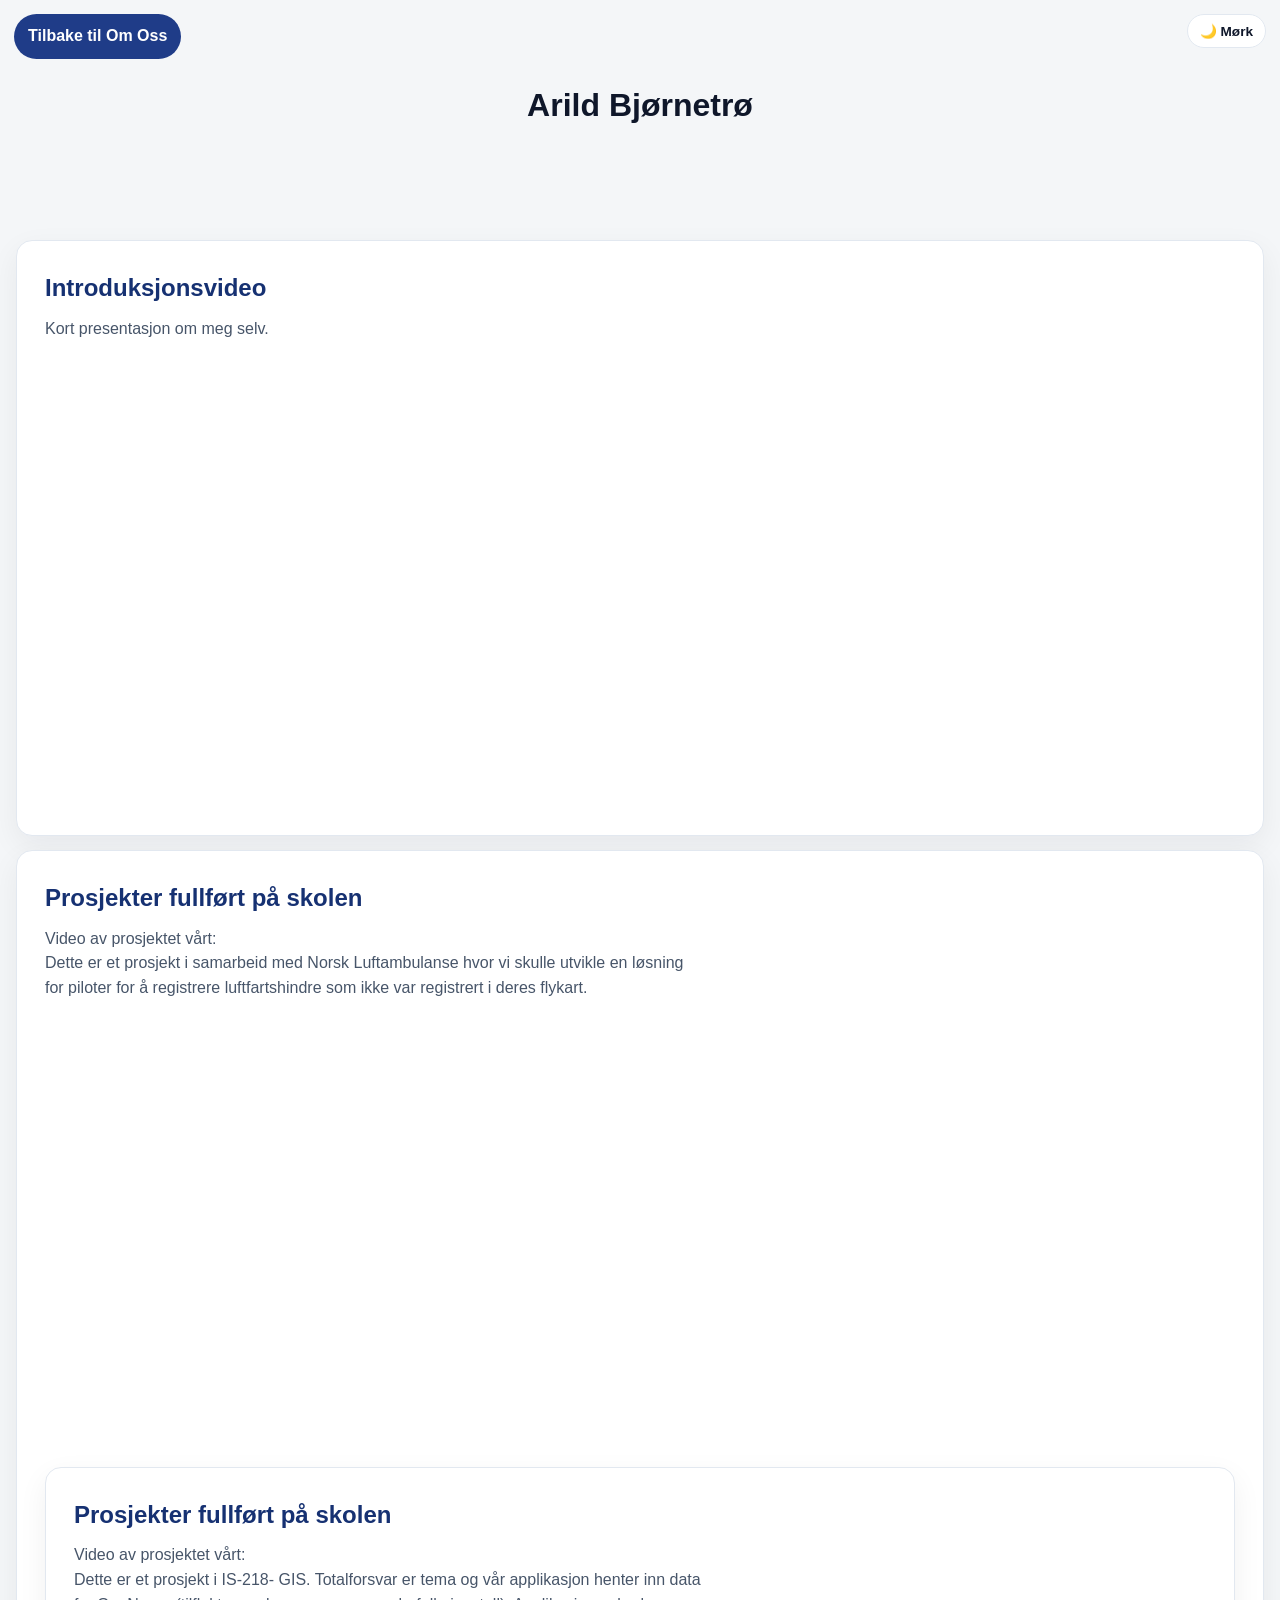
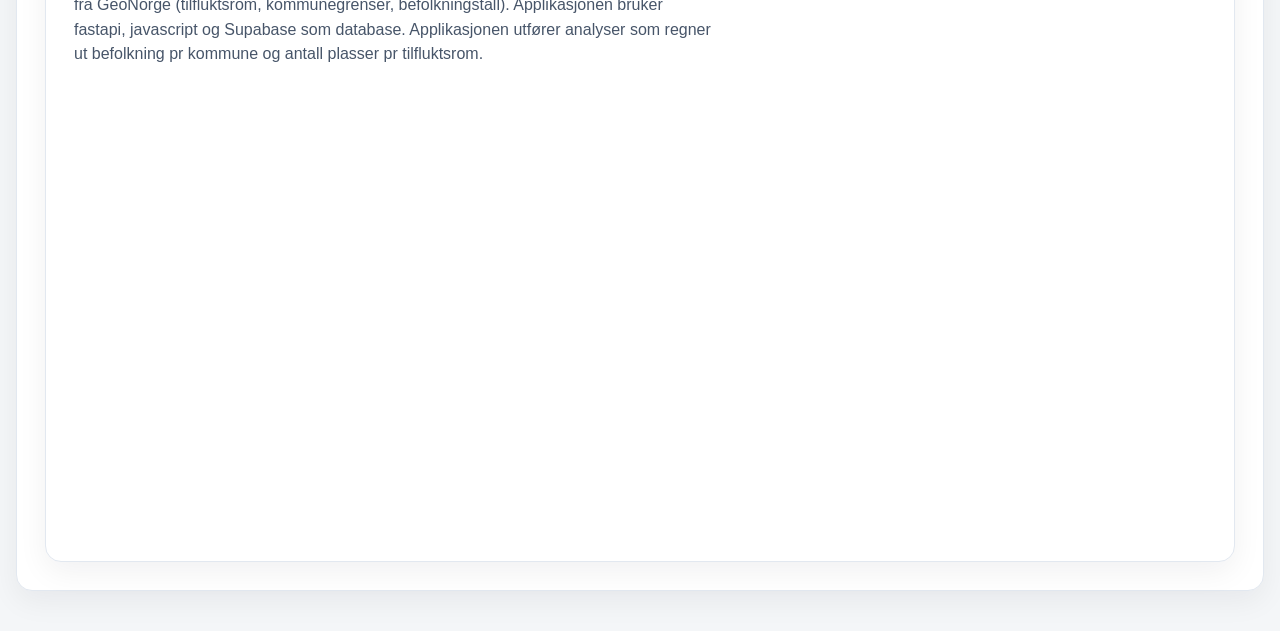
<file: arild.html>
<!DOCTYPE html>
<html lang="no">
<head>
  <meta charset="UTF-8">
  <meta name="viewport" content="width=device-width, initial-scale=1.0">
  <title>Arild - Profilside</title>
  <link rel="stylesheet" href="style.css">
  <script src="theme-toggle.js" defer></script>
</head>
<body>
  <header class="hero">
    <div class="hero-content">
      <h1>Arild Bjørnetrø</h1>
      <a href="index.html#om-oss" class="back-link top-back-link">Tilbake til Om Oss</a>
    </div>
  </header>

  <main class="container">
    <section class="section-card">
      <h2>Introduksjonsvideo</h2>
      <p>Kort presentasjon om meg selv.</p>
      <div class="video-container">
        <iframe 
            src="https://www.youtube.com/embed/Sf_YTWiav9U"
            title="Prosjektvideo"
            frameborder="0"
            allowfullscreen>
        </iframe>
    </div>
    </section>

    <section class="section-card">
      <h2>Prosjekter fullført på skolen</h2>
      <p>Video av prosjektet vårt:</p>
      <p>Dette er et prosjekt i samarbeid med Norsk Luftambulanse hvor vi skulle utvikle en løsning for piloter for å registrere luftfartshindre som ikke var registrert i deres flykart.</p>

    <div class="video-container">
        <iframe 
            src="https://www.youtube.com/embed/swtrMSogWfU"
            title="Prosjektvideo"
            frameborder="0"
            allowfullscreen>
        </iframe>
    </div>

    <section class="section-card">
      <h2>Prosjekter fullført på skolen</h2>
      <p>Video av prosjektet vårt:</p>
      <p>Dette er et prosjekt i IS-218- GIS. Totalforsvar er tema og vår applikasjon henter inn data fra GeoNorge (tilfluktsrom, kommunegrenser, befolkningstall). Applikasjonen bruker fastapi, javascript og Supabase som database. Applikasjonen utfører analyser som regner ut befolkning pr kommune og antall plasser pr tilfluktsrom.</p>

    <div class="video-container">
        <iframe 
            src="https://www.youtube.com/embed/MNejTEorhMQ"
            title="Prosjektvideo"
            frameborder="0"
            allowfullscreen>
        </iframe>
    </div>
    </section>
    
  </main>
</body>
</html>
</file>
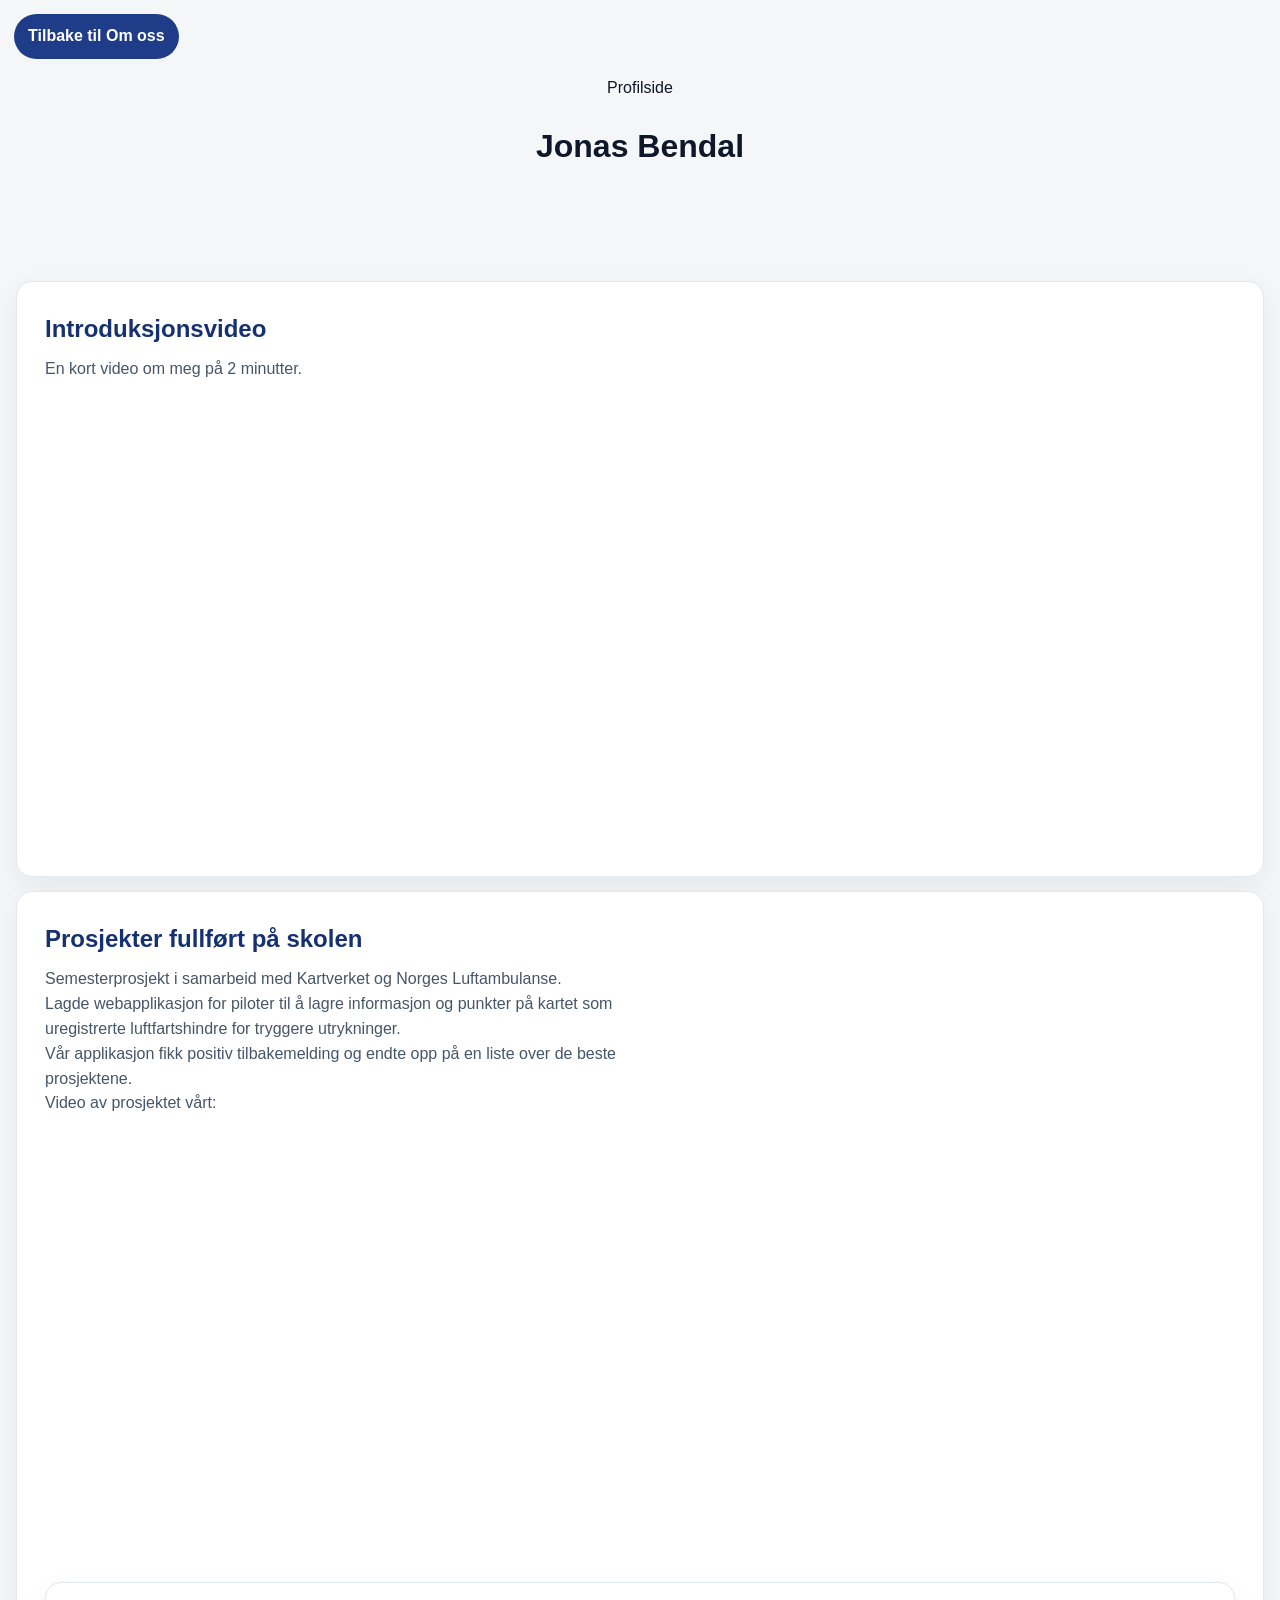
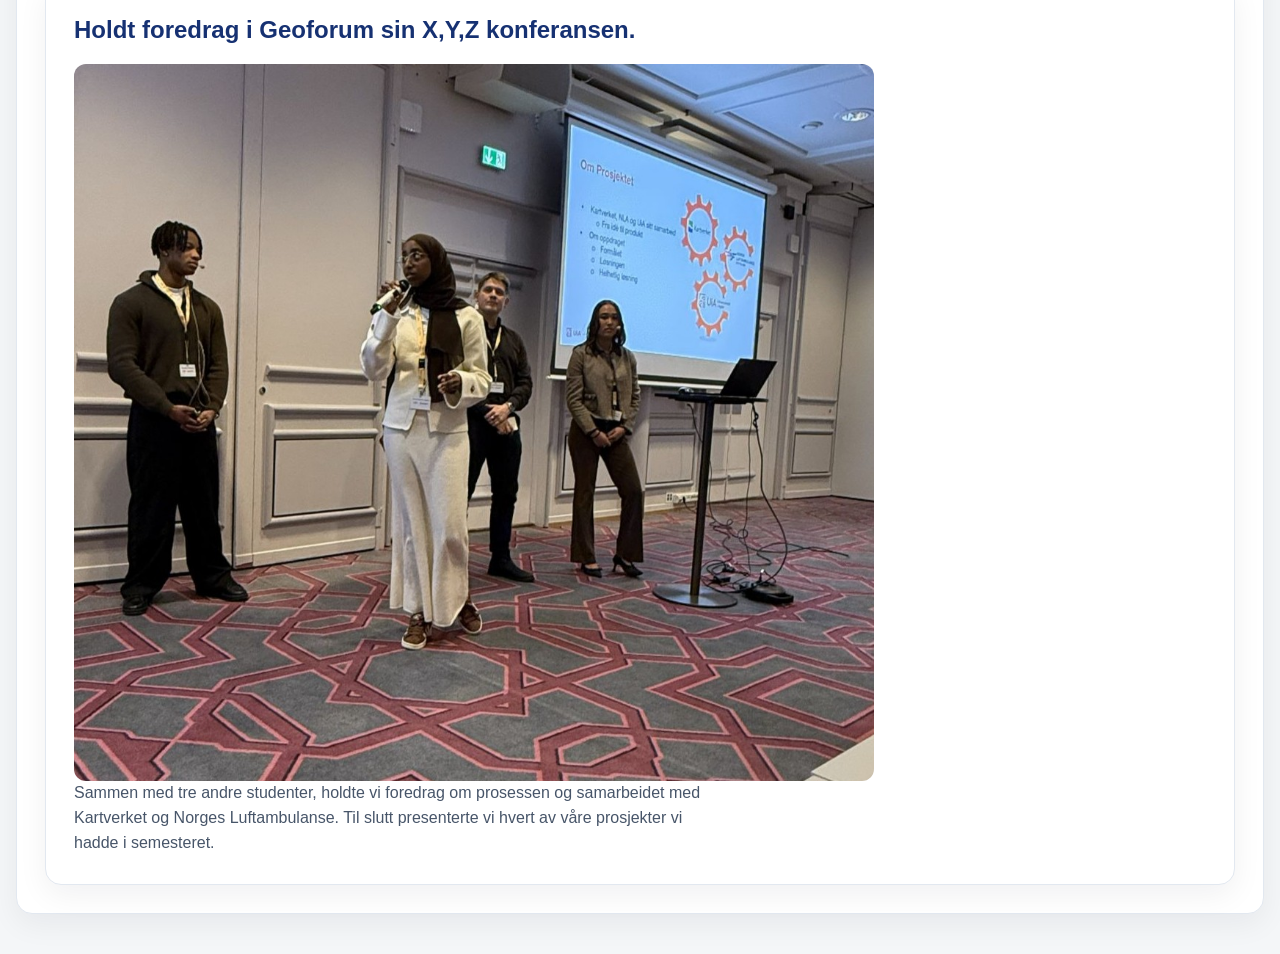
<file: jonas.html>
<!DOCTYPE html>
<html lang="no">
<head>
  <meta charset="UTF-8">
  <meta name="viewport" content="width=device-width, initial-scale=1.0">
  <title>Jonas - Profilside</title>
  <link rel="stylesheet" href="style.css">
</head>
<body>
  <header class="hero">
    <div class="hero-content">
      <p class="eyebrow">Profilside</p>
      <h1>Jonas Bendal</h1>
      <a href="index.html#om-oss" class="back-link top-back-link">Tilbake til Om oss</a>
    </div>
  </header>

  <main class="container">
    <section class="section-card">
      <h2>Introduksjonsvideo</h2>
      <p>En kort video om meg på 2 minutter.</p>
      <div class="video-container">
      <iframe 
          src="https://www.youtube.com/embed/kapdvpylF20"
          title="Introduksjonsvideo"
          frameborder="0"
          allowfullscreen>
        </iframe>
    </div>
    </section>

    <section class="section-card">
      <h2>Prosjekter fullført på skolen</h2>
      <p>Semesterprosjekt i samarbeid med Kartverket og Norges Luftambulanse.<br>Lagde webapplikasjon for piloter til å lagre informasjon og punkter på kartet som uregistrerte luftfartshindre for tryggere utrykninger.<br>Vår applikasjon fikk positiv tilbakemelding og endte opp på en liste over de beste prosjektene.</p>
      <p>Video av prosjektet vårt:</p>

    <div class="video-container">
        <iframe 
            src="https://www.youtube.com/embed/swtrMSogWfU"
            title="Prosjektvideo"
            frameborder="0"
            allowfullscreen>
        </iframe>
    </div>

    <section class="section-card">
      <h2>Holdt foredrag i Geoforum sin X,Y,Z konferansen.</h2>
      <img 
        src="images/Geoforum.jpg" 
        alt="Bilde fra foredraget"
        class="presentation-image">
      <p>Sammen med tre andre studenter, holdte vi foredrag om prosessen og samarbeidet med Kartverket og Norges Luftambulanse. Til slutt presenterte vi hvert av våre prosjekter vi hadde i semesteret.</p>
    </section>

  </main>
</body>
</html>
</file>
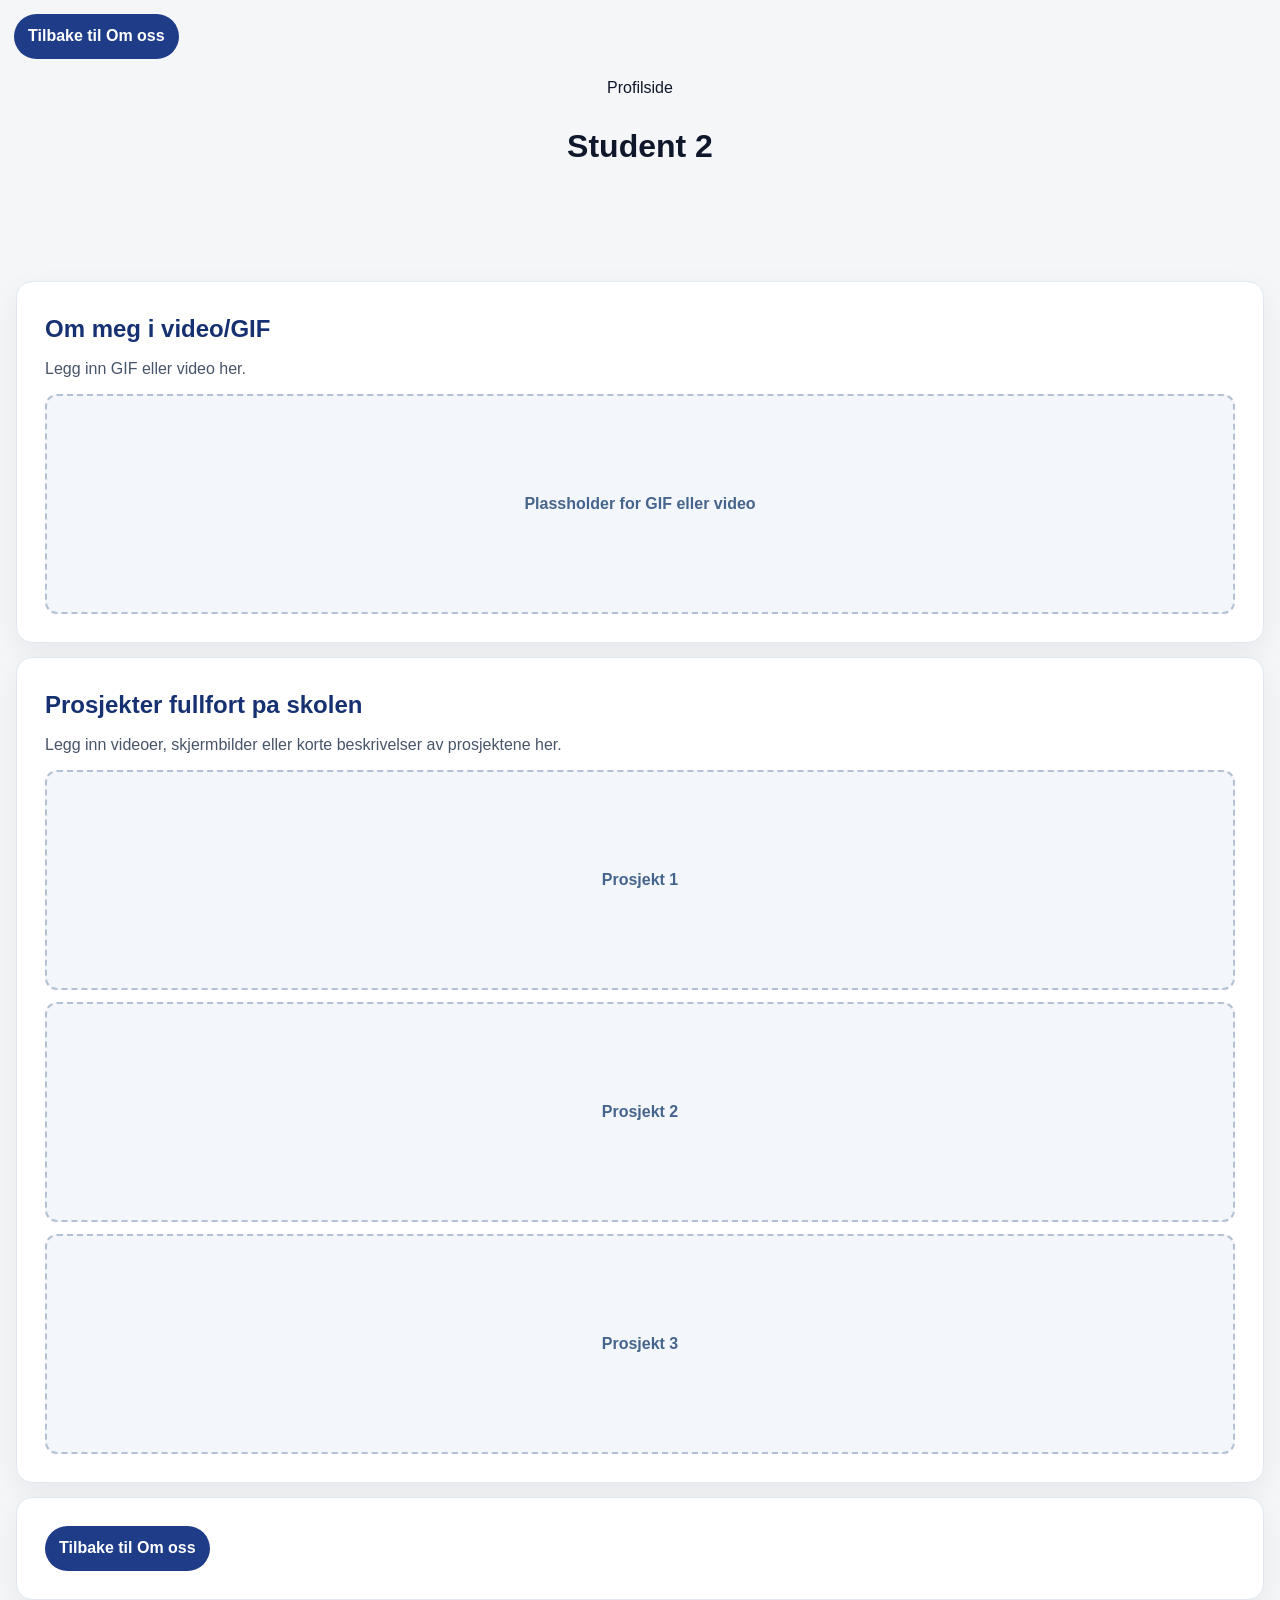
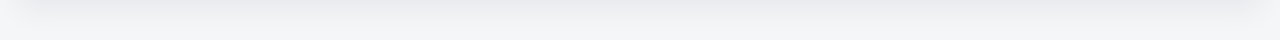
<file: student2.html>
<!DOCTYPE html>
<html lang="no">
<head>
  <meta charset="UTF-8">
  <meta name="viewport" content="width=device-width, initial-scale=1.0">
  <title>Student 2 - Profilside</title>
  <link rel="stylesheet" href="style.css">
</head>
<body>
  <header class="hero">
    <div class="hero-content">
      <p class="eyebrow">Profilside</p>
      <h1>Student 2</h1>
      <a href="index.html#om-oss" class="back-link top-back-link">Tilbake til Om oss</a>
    </div>
  </header>

  <main class="container">
    <section class="section-card">
      <h2>Om meg i video/GIF</h2>
      <p>Legg inn GIF eller video her.</p>
      <div class="media-placeholder">Plassholder for GIF eller video</div>
    </section>

    <section class="section-card">
      <h2>Prosjekter fullfort pa skolen</h2>
      <p>Legg inn videoer, skjermbilder eller korte beskrivelser av prosjektene her.</p>
      <div class="media-placeholder">Prosjekt 1</div>
      <div class="media-placeholder">Prosjekt 2</div>
      <div class="media-placeholder">Prosjekt 3</div>
    </section>

    <section class="section-card">
      <a href="index.html#om-oss" class="back-link">Tilbake til Om oss</a>
    </section>
  </main>
</body>
</html>
</file>
<file: style.css>
:root {
  --bg: #f4f6f8;
  --text: #0f172a;
  --muted: #475569;
  --card: #ffffff;
  --person-card-bg: #fbfdff;
  --heading: #0b1f55;
  --tag-text: #274162;
  --open-profile: #35527b;
  --timeline-line: #cbd5e1;
  --brand: #1f3c88;
  --brand-dark: #163172;
  --phonero-red: #e30613;
  --chip: #eef2f7;
  --border: #e2e8f0;
}

* {
  box-sizing: border-box;
}

html {
  scroll-behavior: smooth;
  scroll-padding-top: 82px;
}



body {
  margin: 0;
  font-family: Arial, sans-serif;
  line-height: 1.55;
  background: var(--bg);
  color: var(--text);
}

body.dark-mode {
  --bg: #0b1120;
  --text: #e2e8f0;
  --muted: #94a3b8;
  --card: #111827;
  --person-card-bg: #172338;
  --heading: #dbeafe;
  --tag-text: #cbd5e1;
  --open-profile: #cbd5e1;
  --timeline-line: #475569;
  --brand: #60a5fa;
  --brand-dark: #93c5fd;
  --chip: #1e293b;
  --border: #334155;
}

.site-nav {
  position: sticky;
  top: 0;
  z-index: 5;
  background: rgba(15, 23, 42, 0.95);
  display: flex;
  justify-content: center;
  align-items: center;
  flex-wrap: wrap;
  gap: 6px;
  padding: 10px;
  border-bottom: 1px solid rgba(255, 255, 255, 0.15);
}
.site-nav img {
    height: 40px;
    width: auto;
}

.site-nav a {
  color: #fff;
  text-decoration: none;
  font-weight: 600;
  padding: 8px 12px;
  border-radius: 999px;
  font-size: 0.95rem;
}

.site-nav .navbar-brand {
    padding: 0 12px;
    display: flex;
    align-items: center;
}

.site-nav a:hover {
  background: rgba(255, 255, 255, 0.16);
}

.site-nav a.active {
  background: #ffffff;
  color: var(--brand-dark);
}

.container {
    width: min(1300px, calc(100% - 32px));
    margin: 28px auto 40px;
    display: grid;
    gap: 14px;
}

.section-card {
    background: var(--card);
    border: 1px solid var(--border);
    border-radius: 16px;
    box-shadow: 0 10px 30px rgba(15, 23, 42, 0.06);
    padding: clamp(18px, 3vw, 28px);
    scroll-margin-top: 70px;
}


.snap-panel {
  scroll-snap-align: none;
  scroll-snap-stop: normal;
}

h2 {
  margin: 0 0 10px;
  color: var(--brand-dark);
}

.section-card p {
  margin: 0;
  color: var(--muted);
  max-width: 72ch;
}

.person-grid {
  margin-top: 18px;
  display: grid;
  width: 100%;
  grid-template-columns: repeat(2, minmax(0, 1fr));
  gap: 16px;
  align-items: start;
}

.person-card {
  background: var(--person-card-bg);
  border: 1px solid var(--border);
  border-radius: 14px;
  padding: 18px;
}

.person-card-clickable {
  cursor: pointer;
  transition: transform 0.18s ease, box-shadow 0.18s ease;
}

.person-card-clickable:hover {
  transform: translateY(-2px);
  box-shadow: 0 14px 28px rgba(15, 23, 42, 0.14);
}

.person-card-clickable:focus-visible {
  outline: 3px solid #8db2ff;
  outline-offset: 2px;
}

.person-card h3 {
  margin: 0 0 4px;
  color: var(--heading);
}

.person-card p {
  max-width: none;
}

@media (max-width: 900px) {
  .person-grid {
    grid-template-columns: 1fr;
  }
}

.role {
  color: #7c3aed;
  font-weight: 700;
  margin-bottom: 10px;
}

.profile-photo {
  width: 148px;
  height: 148px;
  margin: 0 auto 16px;
  border-radius: 50%;
  border: 4px solid #fff;
  box-shadow: 0 10px 24px rgba(15, 23, 42, 0.18);
  object-fit: cover;
  display: block;
}
.tags {
  display: grid;
  gap: 8px;
  margin-top: 14px;
  grid-template-columns: repeat(3, max-content);
  justify-content: center;
}

.tags span {
  text-align: center;
  background: var(--chip);
  color: var(--tag-text);
  border-radius: 999px;
  padding: 6px 12px;
  font-size: 0.9rem;
}

.social-links {
  margin-top: 16px;
  display: flex;
  justify-content: center;
  align-items: center;
  gap: 10px;
}

.open-profile {
  font-size: 0.85rem;
  font-weight: 700;
  color: var(--open-profile);
}

.linkedin-link {
  width: 42px;
  height: 42px;
  border-radius: 50%;
  display: inline-flex;
  align-items: center;
  justify-content: center;
  background: #0a66c2;
  color: #fff;
  transition: transform 0.2s ease, box-shadow 0.2s ease;
}

.linkedin-link svg {
  width: 23px;
  height: 23px;
  fill: currentColor;
}

.linkedin-link:hover {
  transform: translateY(-1px);
  box-shadow: 0 8px 14px rgba(10, 102, 194, 0.3);
}

.media-placeholder {
  margin-top: 12px;
  width: 100%;
  min-height: 220px;
  border: 2px dashed #b4c0d3;
  border-radius: 12px;
  background: #f3f7fc;
  color: #47648c;
  display: flex;
  align-items: center;
  justify-content: center;
  font-weight: 700;
}

.back-link {
  text-decoration: none;
  color: #fff;
  background: var(--brand);
  padding: 10px 14px;
  border-radius: 999px;
  font-weight: 700;
  display: inline-block;
}

.top-back-link {
  position: fixed;
  top: 14px;
  left: 14px;
  z-index: 50;
  margin-top: 0;
}

.video-container {
    position: relative;
    width: 100%;
    max-width: 800px;
    aspect-ratio: 16 / 9;
    margin-top: 1rem;
}

.video-container video {
    width: 100%;
    height: 100%;
    object-fit: contain;
    border-radius: 12px;
}
.presentation-image {
    width: 75%;
    max-width: 800px;
    border-radius: 12px;
    margin-top: 1rem;
    display: block;
}

.hero-content {
    text-align: center;
    padding: 60px 20px;
}

.dagbok-scroll {
    height: calc(100vh - 260px);
    max-height: 650px;
    overflow-y: auto;
    overscroll-behavior: auto;
    scroll-padding-top: 72px;
}

.dagbok-scroll section {
  scroll-margin-top: 8px;
}

.diary-week {
  margin-bottom: 1.5rem;
  padding-bottom: 0.75rem;
  border-bottom: 1px solid rgba(148, 163, 184, 0.35);
}

.diary-week:last-child {
  margin-bottom: 0;
  border-bottom: none;
}

.week-header {
  margin: 0 0 0.75rem;
  color: var(--phonero-red);
  font-size: 0.9rem;
  letter-spacing: 0.04em;
  text-transform: uppercase;
}

.diary-layout {
  display: grid;
  grid-template-columns: minmax(0, 1fr);
  gap: 8px;
  align-items: start;
}

.diary-timeline {
    position: sticky;
    top: 70px;
    z-index: 10;
    background: var(--card);

    display: grid;
    grid-template-columns: repeat(auto-fit, minmax(72px, 1fr));
    gap: 14px 8px;

    padding: 12px 8px;
}

.diary-timeline::before {
  content: "";
  position: absolute;
  top: 10px;
  right: 10px;
  bottom: auto;
  left: 10px;
  width: auto;
  height: 2px;
  background: var(--timeline-line);
}

.theme-toggle {
  position: fixed;
  top: 14px;
  right: 14px;
  z-index: 60;
  border: 1px solid var(--border);
  background: var(--card);
  color: var(--text);
  border-radius: 999px;
  padding: 8px 12px;
  font-size: 0.85rem;
  font-weight: 700;
  cursor: pointer;
}

.theme-toggle:hover {
  filter: brightness(0.95);
}

.theme-toggle:focus-visible {
  outline: 3px solid #8db2ff;
  outline-offset: 2px;
}

.diary-timeline a {
  position: relative;
  z-index: 1;
  display: flex;
  flex-direction: column;
  align-items: center;
  gap: 5px;
  min-height: 42px;
  color: var(--muted);
  text-decoration: none;
  font-size: 0.82rem;
  font-weight: 700;
  white-space: normal;
}

.diary-timeline a:hover,
.diary-timeline a:focus-visible {
  color: var(--brand-dark);
}

.diary-timeline a:focus-visible {
  outline: 3px solid #8db2ff;
  outline-offset: 4px;
  border-radius: 4px;
}

.timeline-node {
  width: 22px;
  height: 22px;
  flex: 0 0 22px;
  border: 5px solid var(--card);
  border-radius: 50%;
  background: var(--brand);
  box-shadow: 0 0 0 2px var(--brand);
  transition: background-color 0.2s ease, box-shadow 0.2s ease;
}

.diary-timeline a.is-active {
  color: var(--phonero-red);
}

.diary-timeline a.is-active .timeline-node {
  background: var(--phonero-red);
  box-shadow: 0 0 0 2px var(--phonero-red);
}
/* ===== STATUS 1 ===== */
.status-layout {
    display: grid;
    grid-template-columns: minmax(0, 1fr) 400px;
    gap: 40px;
    align-items: start;
    width: 100%;
    margin-bottom: 50px;
}

.status-text {
    min-width: 0;
}

.status-text h3 {
    margin-top: 0;
    margin-bottom: 20px;
}

.status-text p {
    max-width: none;
    margin: 0 0 18px;
}

.status-text p:last-child {
    margin-bottom: 0;
}

.status-image {
    margin: 0;
    width: 100%;
    min-width: 0;
    display: flex;
    justify-content: center;
}

.status-image img {
    display: block;
    width: 100%;
    max-width: 400px;
    height: auto;
    object-fit: contain;
    border-radius: 8px;
}


/* ===== STATUS 1 - MOBIL ===== */

@media (max-width: 800px) {

    .status-layout {
        grid-template-columns: 1fr;
        gap: 24px;
        margin-bottom: 40px;
    }

    .status-image img {
        width: 100%;
        max-width: 400px;
    }
}
</file>
